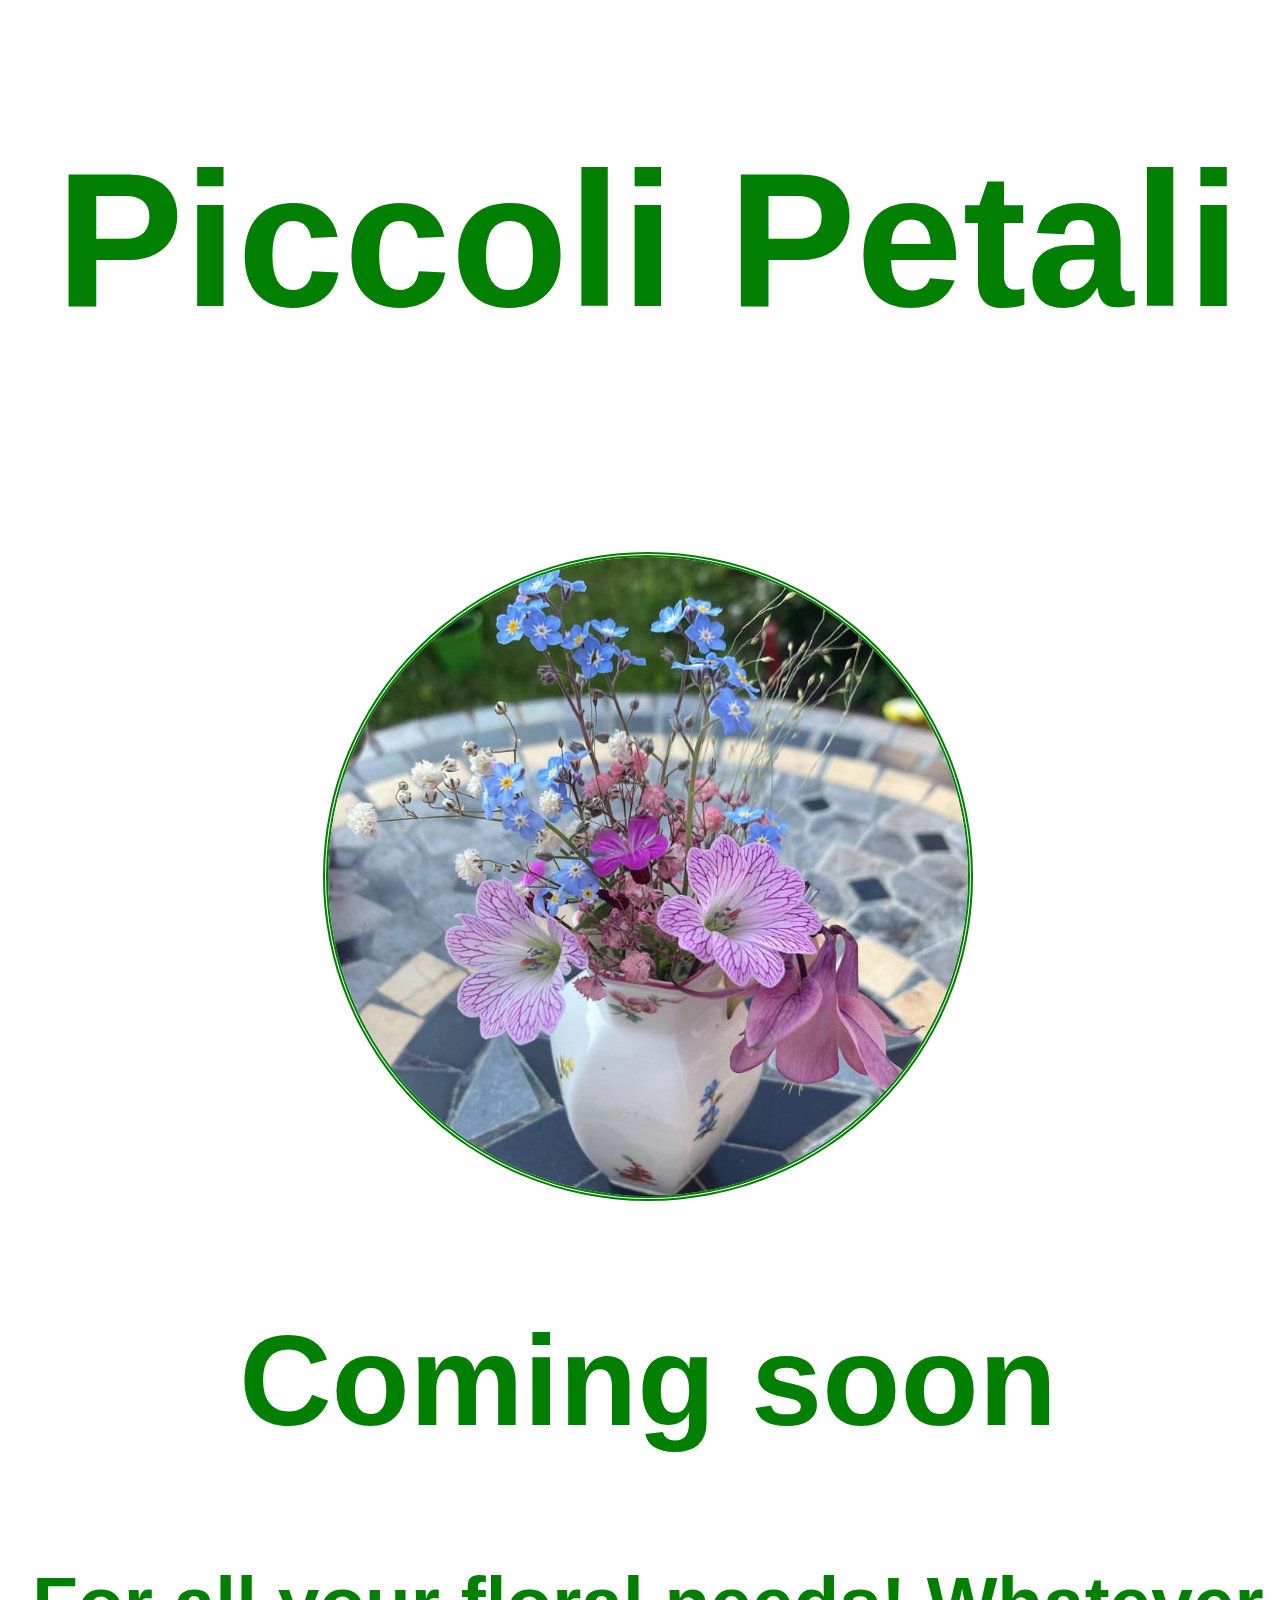
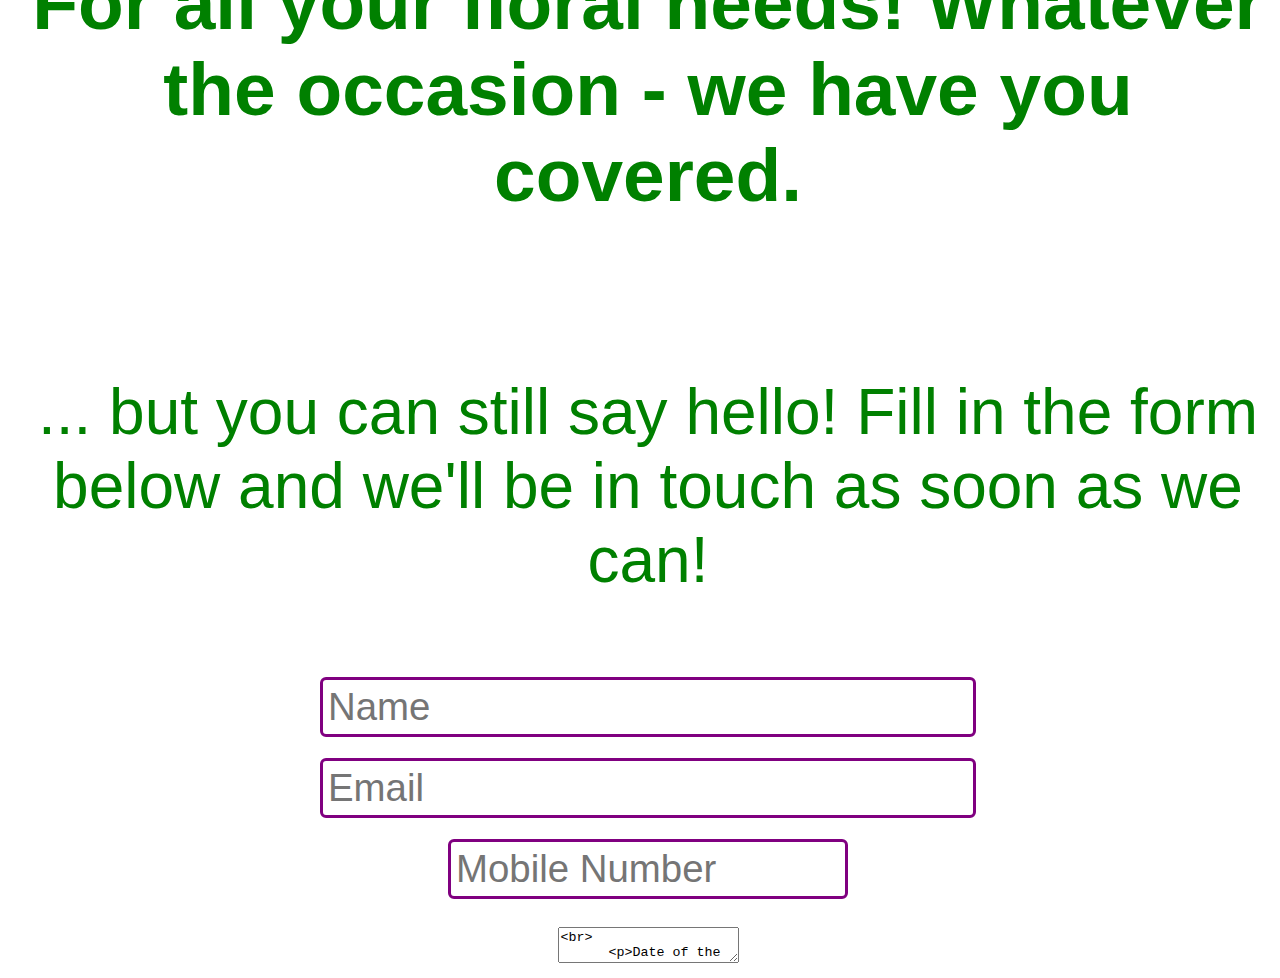
<file: index.html>
<!DOCTYPE html>
<html>
  <head>
    <link rel="stylesheet" type="text/css" href="style.css">
  </head>

  <body>
     <title>My Piccoli Petali Site</title>
     <div class="Div1">
     <h1>Piccoli Petali</h1>
     <br>
     <img src="flowerimage.jpeg">
     <h2 id="ComingSoon">Coming soon</h2>
        <h3>For all  your floral needs! Whatever the occasion - we have you covered.
        </h3>
        </div>
        <br>
     
      
    <div class="Div2">
     <p>... but you can still say hello! Fill in the form below and we'll be in touch as soon as we can!</p>
     <form id="contact-form" method="POST" action="send" enctype="form-data">
      <input type="text" id="name" name="name" placeholder="Name" required><br>
      <input type="email" id="email" name="email" placeholder="Email" required><br>
      <input type="tel" id="phone" name="phone" placeholder="Mobile Number" pattern="[0-9]{5}+[ ]+[0-9]{6}" required><br>
      <textarea type="message" id="message" name="message" placeholder="Message:" required><br>
      <p>Date of the occasion</p>
      <input type="date" id="date" name="date" placeholder="Date of Occasion" required>
    
      <button type="submit" value="submit" id="button">Submit</button>
      </form>
    </div>

    <script src="./contact_form.js"></script>
</file>
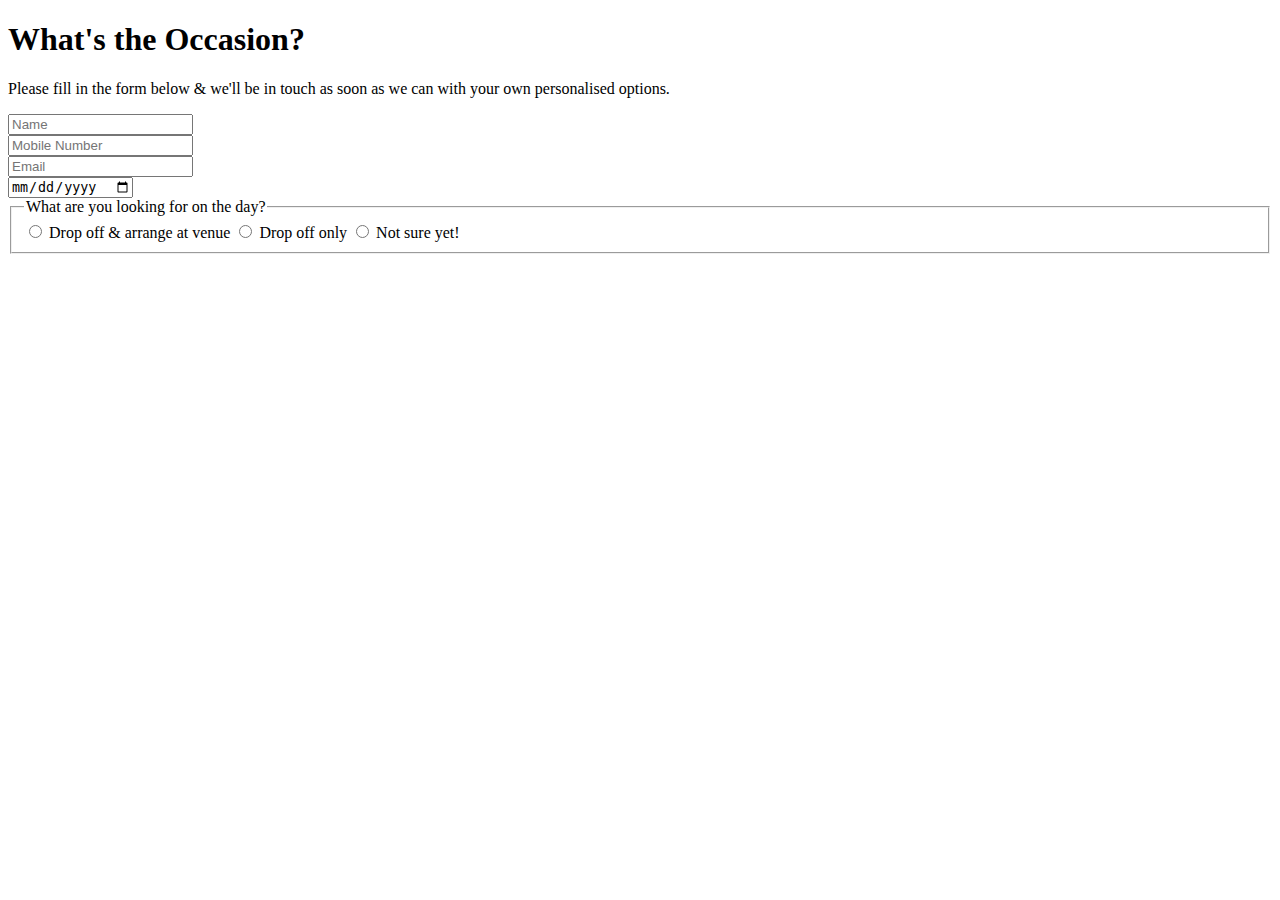
<file: occasions.html>
<!DOCTYPE html>
<html>
	<head>
		<h1>What's the Occasion?</h1>
	</head>

	<body>
		<div class="occasion">
			<p>Please fill in the form below & we'll be in touch as soon as we can with your own personalised options.</p>
     <form>
      <input type="text" id="name" placeholder="Name"><br>
      <input type="tel" id="phone" placeholder="Mobile Number" pattern="[0-9]{5}+[ ]+[0-9]{6}"><br>
      <input type="email" id="email" placeholder="Email"><br>
      <input type="date" id="date" placeholder="Date of Occasion">

      <fieldset>
        <legend>What are you looking for on the day?</legend>
         <label for="Drop&Arrange">
          <input type="radio" id="Drop&Arrange" name="DayAction"/>
          Drop off & arrange at venue
         </label>

         <label for="Drop">
          <input type="radio" id="Drop" name="DayAction"/>
          Drop off only
         </label>

         <label for="Drop?">
          <input type="radio" id="Drop?" name="DayAction"/>
        Not sure yet!
         </label>
        <!--Check that '/' is correct at end of input info-->
      </fieldset>
     </form>
		</div>
	</body>
</html>
</file>
<file: style.css>
html {
	height: 100%;
	width: 100%;
}

body{
	min-height: 100vh;
	width: 100%;
	font-family: "Trebuchet MS", Helvetica, sans-serif;
	color: green;
}

h1 {
	font-weight: bold;
	text-align: center;
	font-size: 15vw;
}

#ComingSoon {
	font-size: 10vw;
}

.Div1 {
	margin: auto;
	text-align: center;
	font-size: 5vw;
}

img {
	display: block;
	margin-left: auto;
	margin-right: auto;
	width: 50%;
	border-style: double;
	border-width: 5px;
	border-radius: 50%;
}

.Div2 {
	text-align: center;
	font-size: 5vw;
}

#name {
	width: 50%;
	padding: 5px;
	margin: 5px;
	color: green;
	border: solid purple;
	border-radius: 6px;
	font-family: "Trebuchet MS", Helvetica, sans-serif;
	font-size: 3vw;
}

#name:hover {
	box-shadow: 4px 4px rgb(53, 1, 53);
}

#email {
	width: 50%;
	padding: 5px;
	margin: 5px;
	border: solid purple;
	border-radius: 6px;
	font-family: "Trebuchet MS", Helvetica, sans-serif;
	font-size: 3vw;
}

#email:hover {
	box-shadow: 4px 4px rgb(53, 1, 53);
}

#phone {
	width: 30%;
	padding: 5px;
	margin: 5px;
	border: solid purple;
	border-radius: 6px;
	font-family: "Trebuchet MS", Helvetica, sans-serif;
	font-size: 3vw;
}

#phone:hover {
	box-shadow: 4px 4px rgb(53, 1, 53);
}

#date {
	padding: 5px;
	border: solid purple;
	border-radius: 6px;
	font-family: "Trebuchet MS", Helvetica, sans-serif;
	font-size: 3vw;
}

#date:hover {
	box-shadow: 4px 4px rgb(53, 1, 53);
}
</file>
